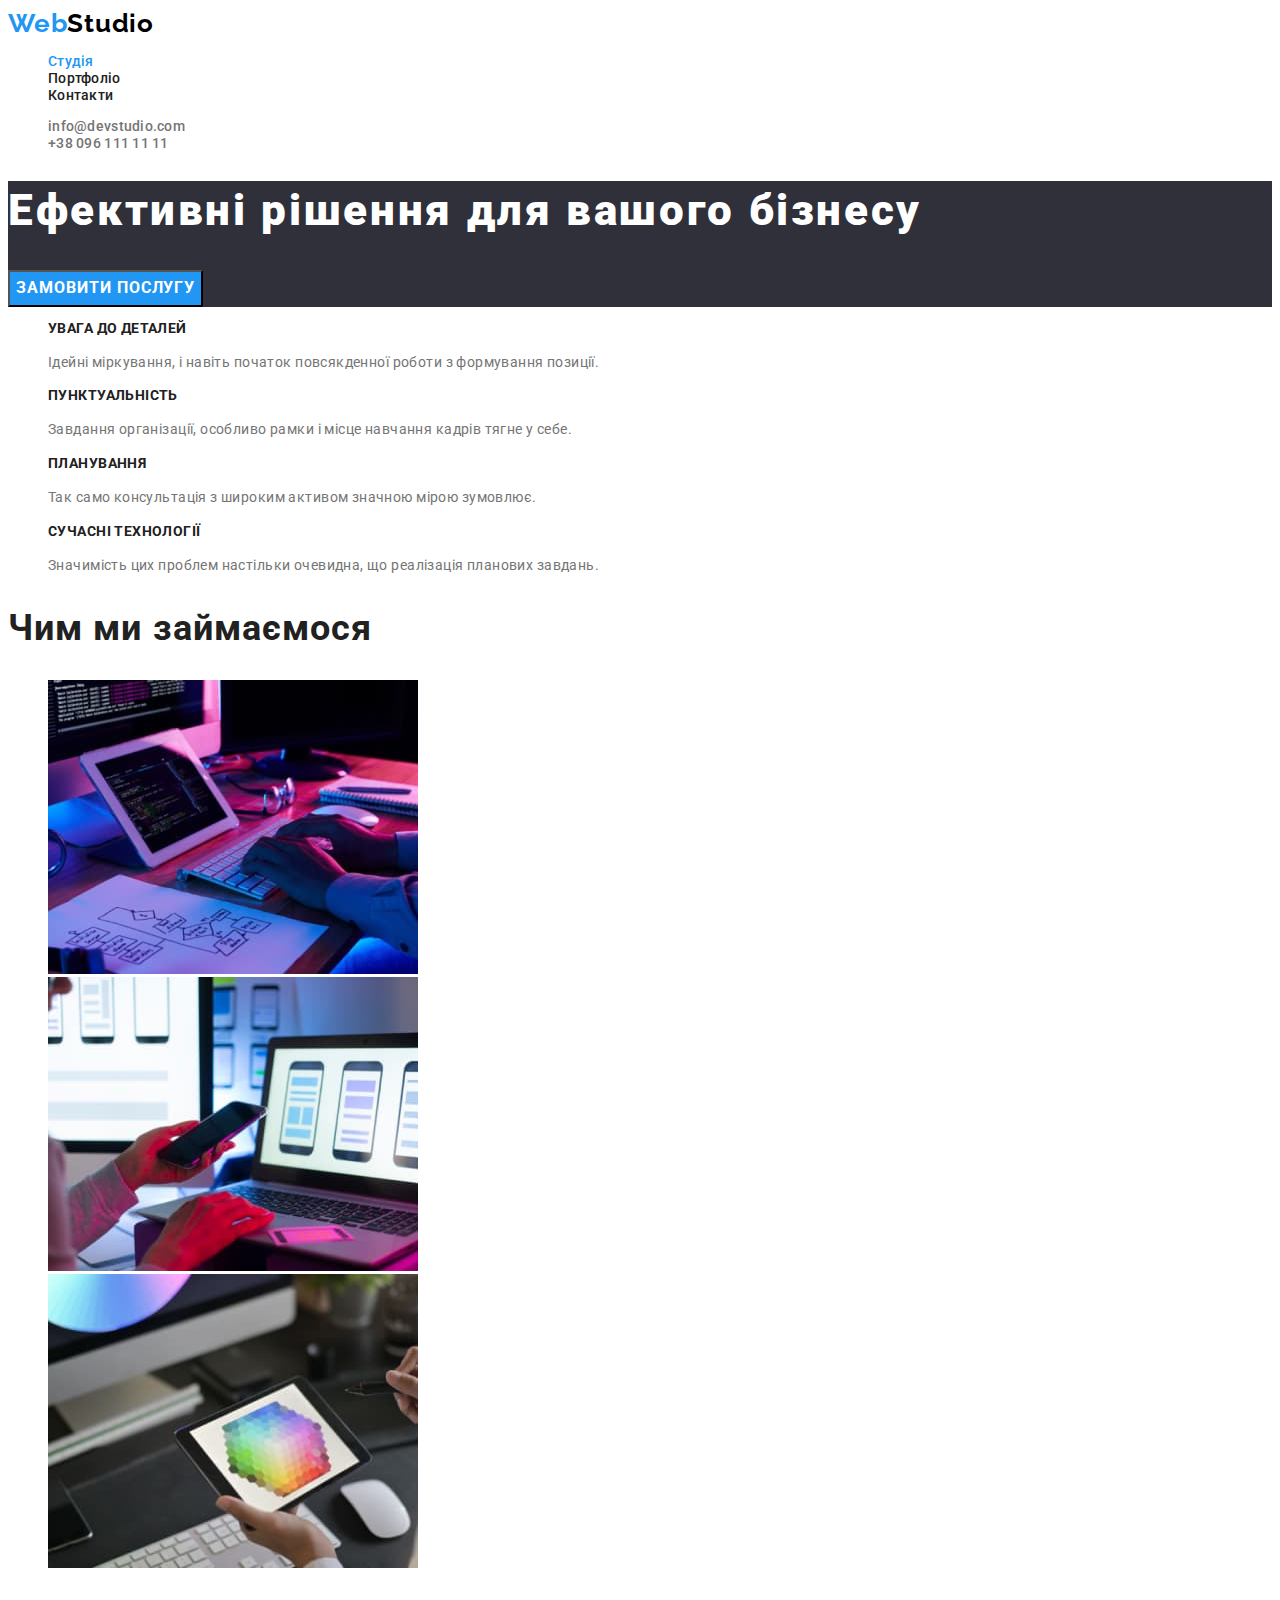
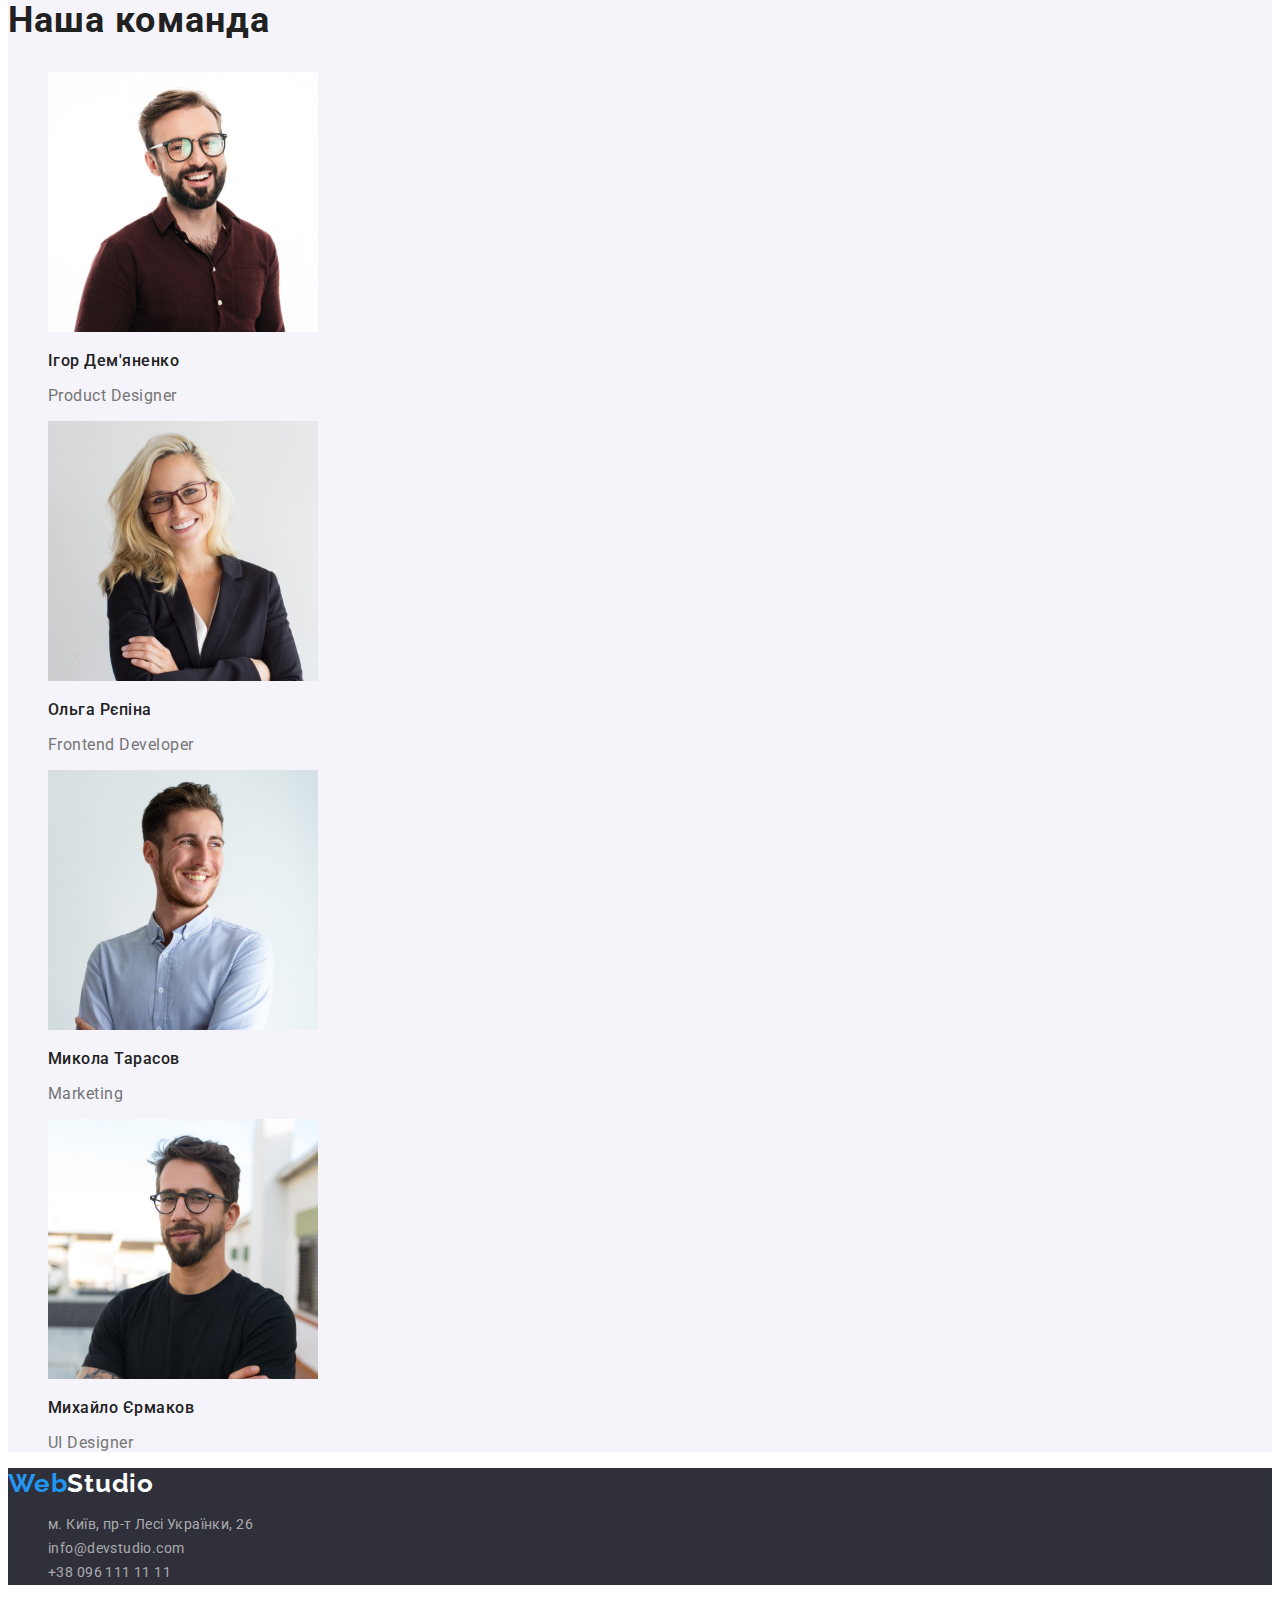
<file: index.html>
<!DOCTYPE html>
<html lang="uk">
  <head>
    <meta charset="UTF-8" />
    <meta http-equiv="X-UA-Compatible" content="IE=edge" />
    <meta name="viewport" content="width=device-width, initial-scale=1.0" />
    <link rel="preconnect" href="https://fonts.googleapis.com" />
    <link rel="preconnect" href="https://fonts.gstatic.com" crossorigin />
    <link
      href="https://fonts.googleapis.com/css2?family=Raleway:wght@700&family=Roboto:wght@400;500;700;900&display=swap"
      rel="stylesheet"
    />
    <title>Document</title>
    <link rel="stylesheet" href="./css/styless.css" />
  </head>
  <body>
    <header class="header">
      <nav>
        <a class="header-logo link" href="./index.html">
          Web<span class="header-logo-color link">Studio</span>
        </a>
        <ul class="header-list list">
          <li class="header-item"><a class="header-link link current" href="./index.html">Студія</a></li>
          <li class="header-item">
            <a class="header-link link" href="./portfolio.html">Портфоліо</a>
          </li>
          <li class="header-item"><a class="header-link link" href="">Контакти</a></li>
        </ul>
      </nav>
      <ul class="list">
        <li class="header-list">
          <a class="header-mail link" href="mailto:info@devstudio.com">info@devstudio.com</a>
        </li>
        <li class="header-list">
          <a class="header-tel link" href="tel:+380961111111">+38 096 111 11 11</a>
        </li>
      </ul>
    </header>
    <main>
      <section class="subject">
        <h1 class="subject-text">Ефективні рішення для вашого бізнесу</h1>
        <button class="btn subject-btn" type="button">Замовити послугу</button>
      </section>

      <section>
        <h2 class="visually-hidden">Переваги</h2>
        <ul class="list">
          <li>
            <h3 class="teem-top">увага до деталей</h3>
            <p class="teem-text">
              Ідейні міркування, і навіть початок повсякденної роботи з формування позиції.
            </p>
          </li>
          <li>
            <h3 class="teem-top">пунктуальність</h3>
            <p class="teem-text">
              Завдання організації, особливо рамки і місце навчання кадрів тягне у себе.
            </p>
          </li>
          <li>
            <h3 class="teem-top">планування</h3>
            <p class="teem-text">Так само консультація з широким активом значною мірою зумовлює.</p>
          </li>
          <li>
            <h3 class="teem-top">cучасні технології</h3>
            <p class="teem-text">
              Значимість цих проблем настільки очевидна, що реалізація планових завдань.
            </p>
          </li>
        </ul>
      </section>

      <section>
        <h2 class="teem-desk">Чим ми займаємося</h2>
        <ul class="list">
          <li><img src="images/img.jpg" alt="photo" width="370" /></li>
          <li><img src="images/img1.jpg" alt="photo" width="370" /></li>
          <li><img src="images/img2.jpg" alt="photo" width="370" /></li>
        </ul>
      </section>

      <section class="teem">
        <h2 class="teem-desk">Наша команда</h2>
        <ul class="list">
          <li>
            <img src="images/user.jpg" alt="user" width="270" />
            <h3 class="teem-subtitle">Ігор Дем'яненко</h3>
            <p class="teem-subtitle-text">Product Designer</p>
          </li>
          <li>
            <img src="images/user1.jpg" alt="user" width="270" />
            <h3 class="teem-subtitle">Ольга Рєпіна</h3>
            <p class="teem-subtitle-text">Frontend Developer</p>
          </li>
          <li>
            <img src="images/user2.jpg" alt="user" width="270" />
            <h3 class="teem-subtitle">Микола Тарасов</h3>
            <p class="teem-subtitle-text">Marketing</p>
          </li>
          <li>
            <img src="images/user3.jpg" alt="user" width="270" />
            <h3 class="teem-subtitle">Михайло Єрмаков</h3>
            <p class="teem-subtitle-text">UI Designer</p>
          </li>
        </ul>
      </section>
    </main>

    <footer class="footer">
      <a class="header-logo link" href="./index.html">
        Web<span class="footer-logo-color">Studio</span></a
      >
      <address>
        <ul class="list">
          <li class="footer-list">
            <a
              class="footer-link-addres link"
              href="https://goo.gl/maps/4okefofMVxkLToea6"
              target="_blank"
              rel="noopener noeeferrer nofollow"
              >м. Київ, пр-т Лесі Українки, 26</a
            >
          </li>
          <li class="footer-list">
            <a class="footer-link-mail link" href="mailto:info@devstudio.com">info@devstudio.com</a>
          </li>
          <li class="footer-list">
            <a class="footer-link-tel link" href="tel:+380961111111">+38 096 111 11 11</a>
          </li>
        </ul>
      </address>
    </footer>
  </body>
</html>
</file>
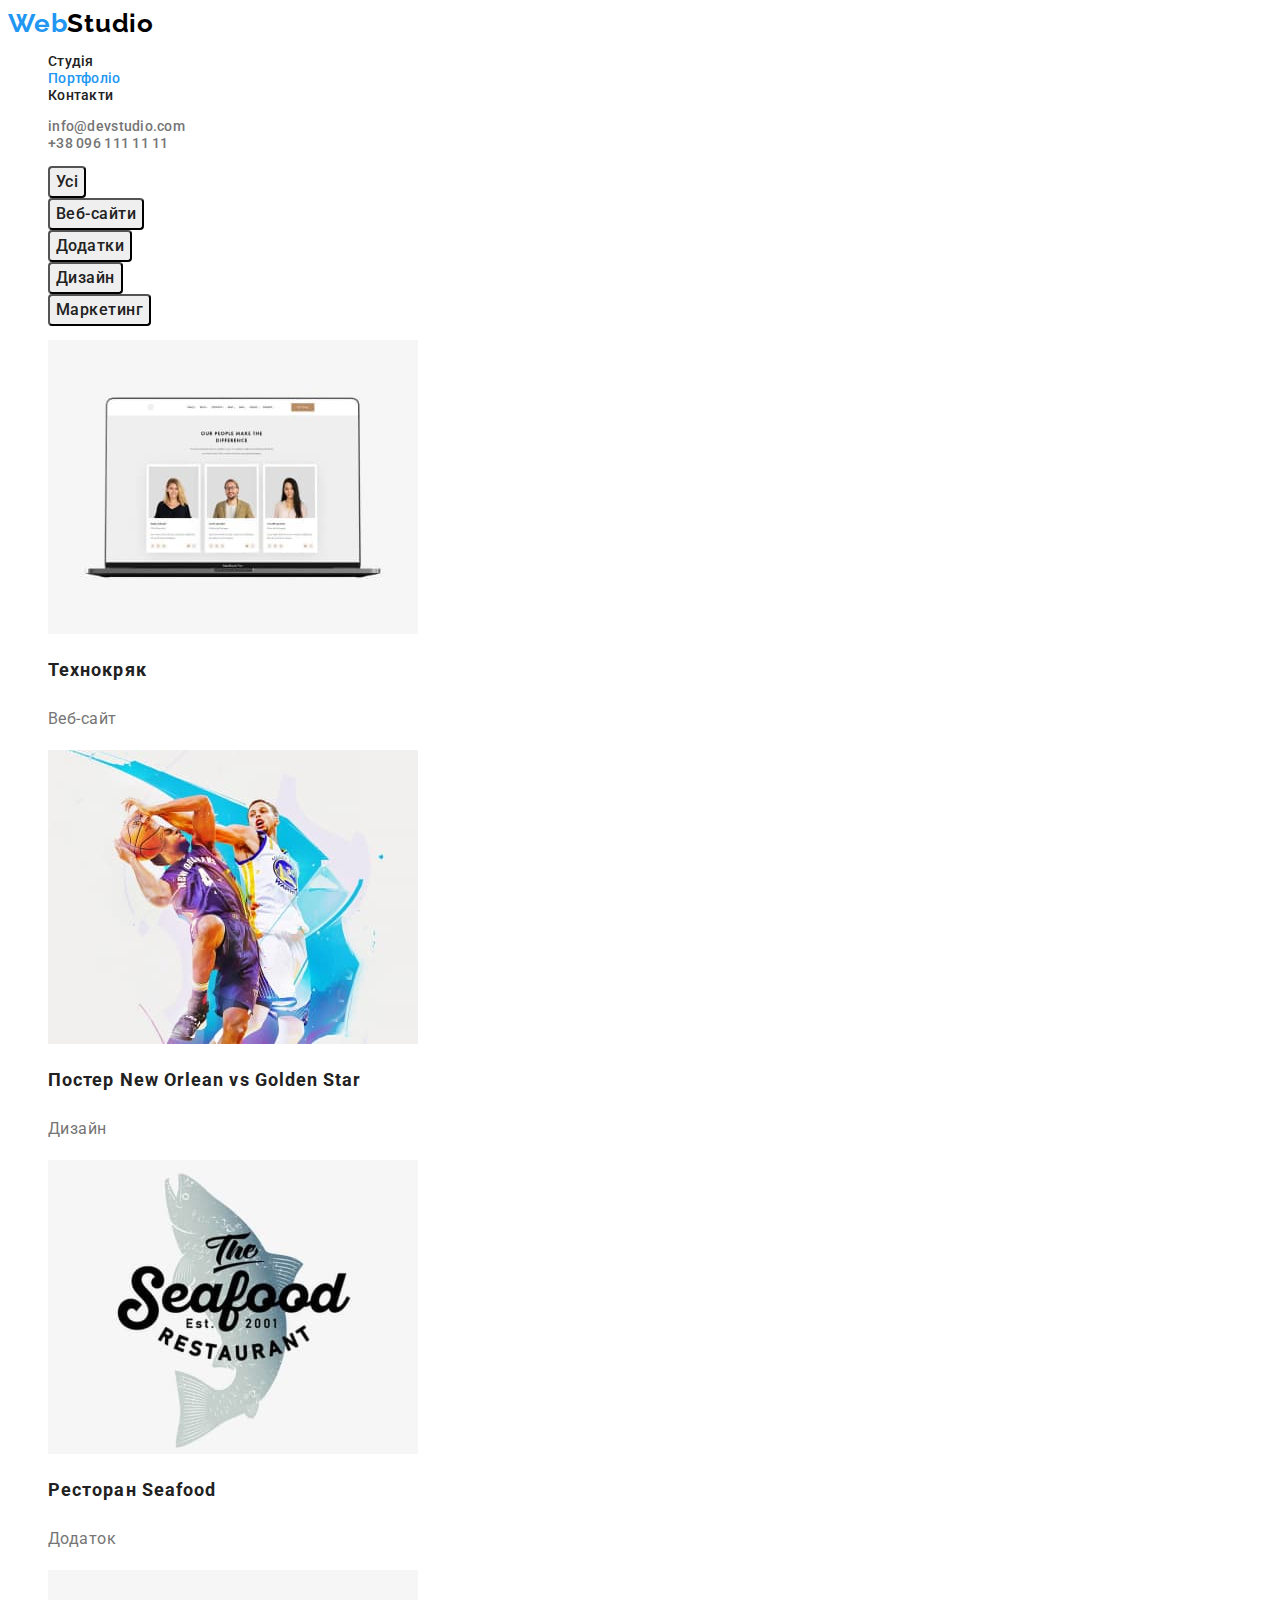
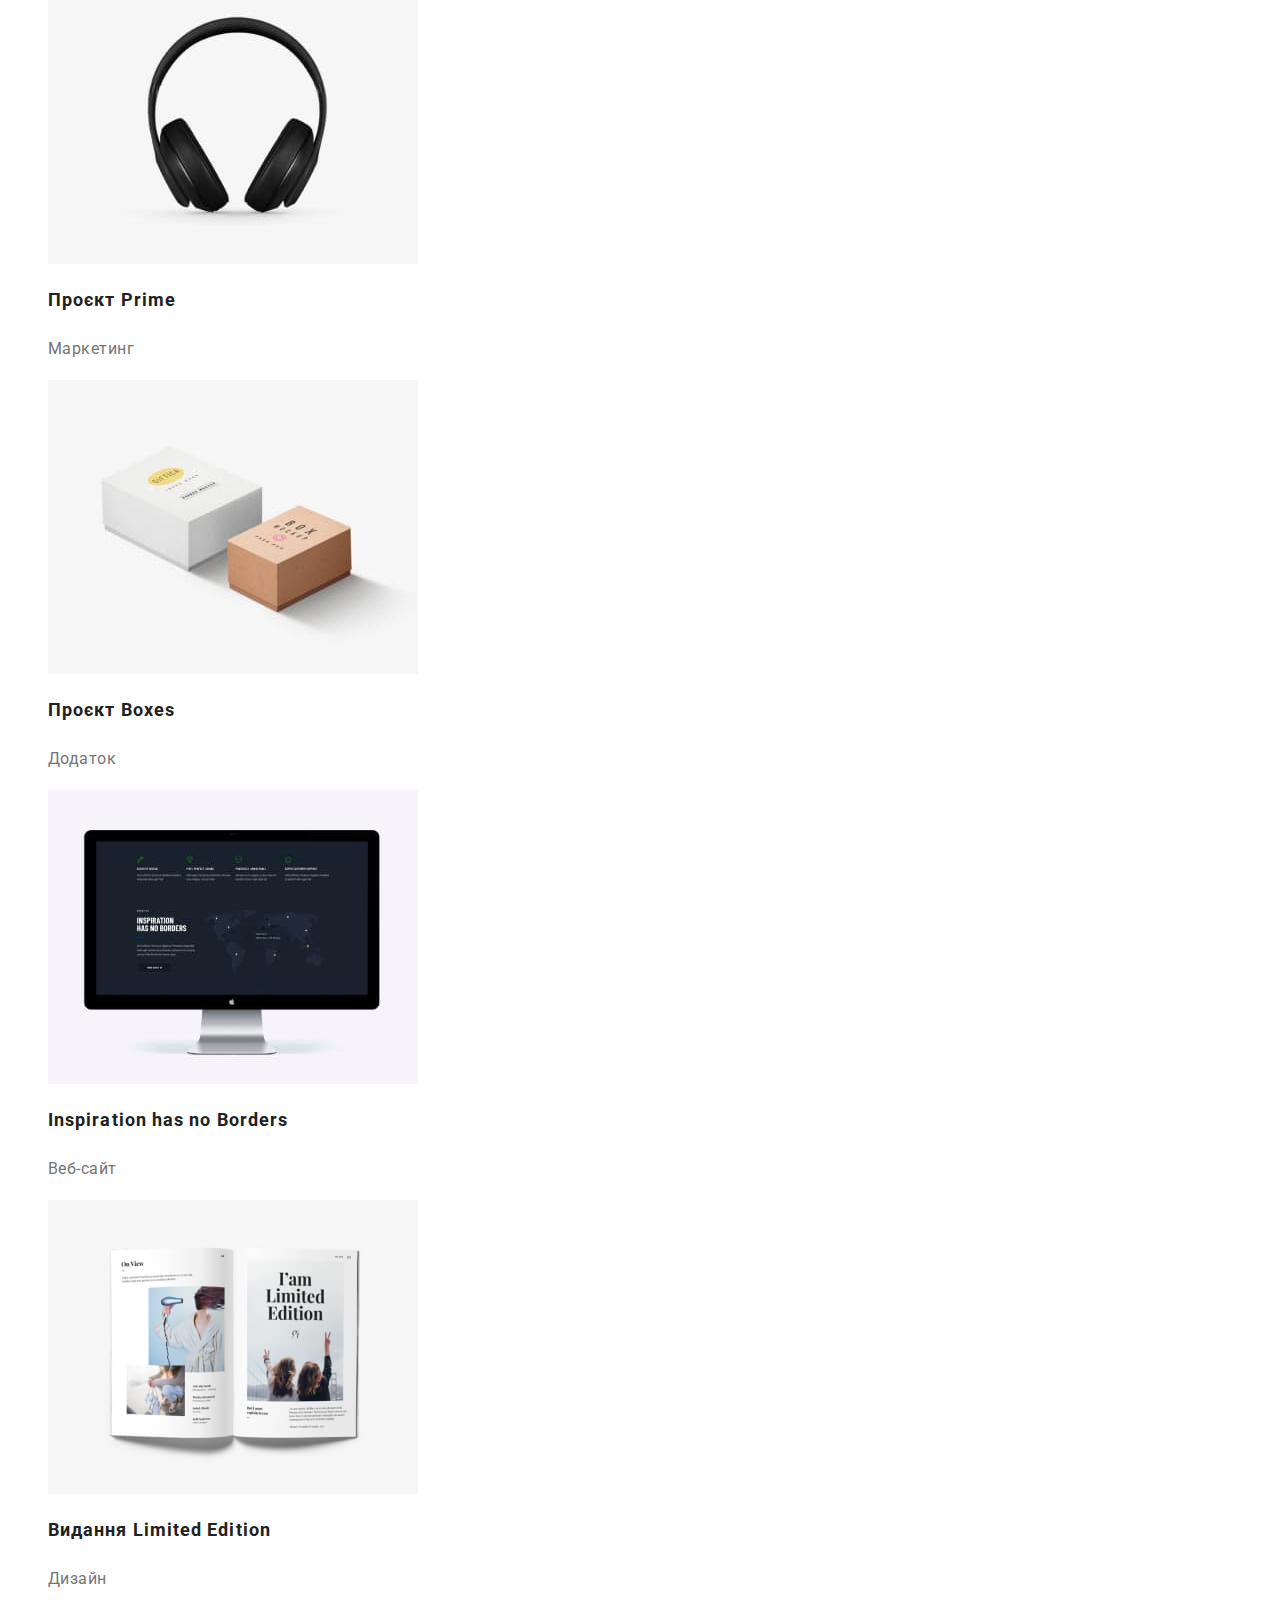
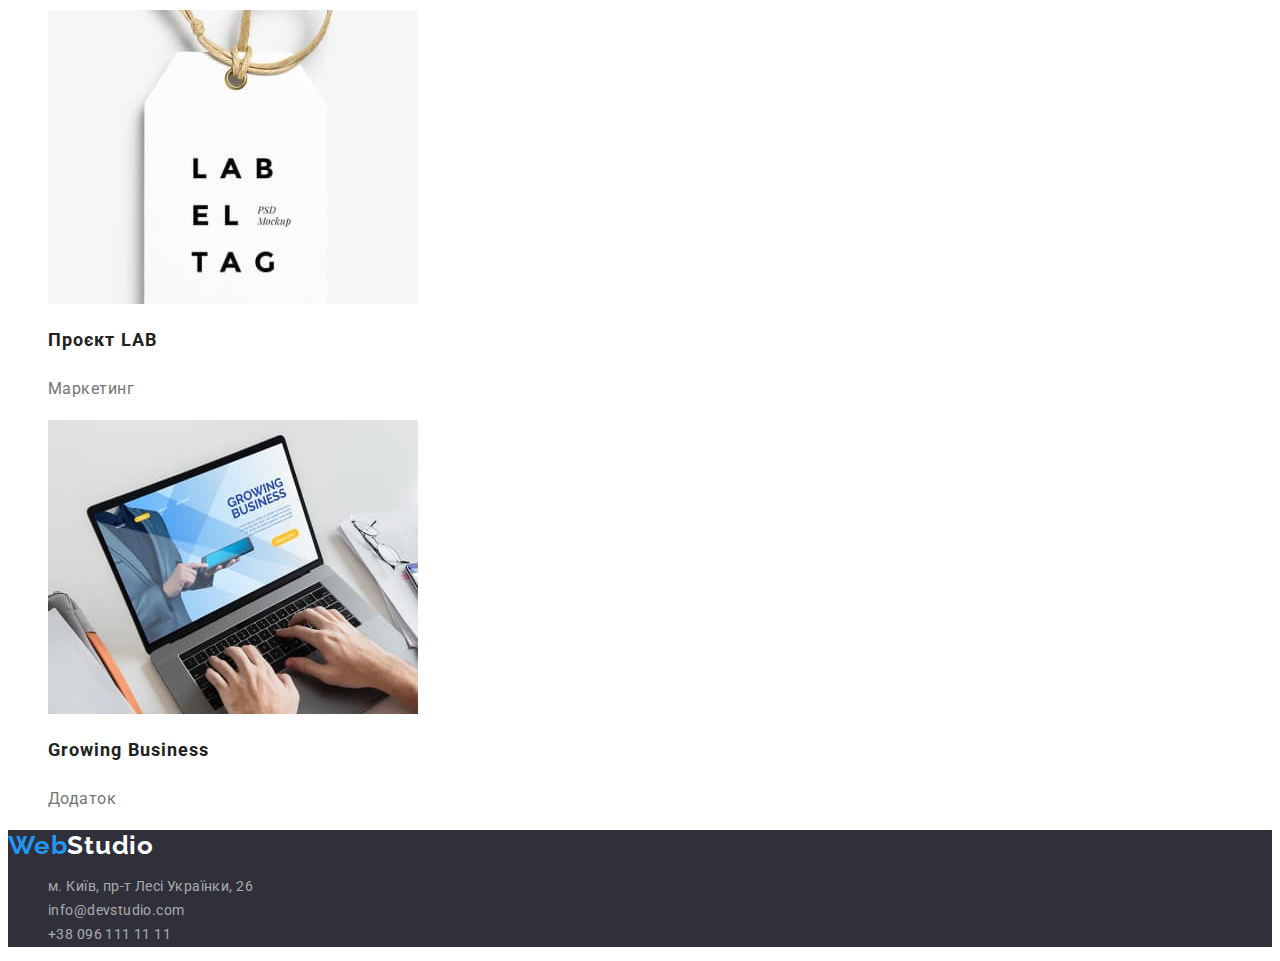
<file: portfolio.html>
<!DOCTYPE html>
<html lang="en">
  <head>
    <meta charset="UTF-8" />
    <meta http-equiv="X-UA-Compatible" content="IE=edge" />
    <meta name="viewport" content="width=device-width, initial-scale=1.0" />
    <link rel="preconnect" href="https://fonts.googleapis.com" />
    <link rel="preconnect" href="https://fonts.gstatic.com" crossorigin />
    <link
      href="https://fonts.googleapis.com/css2?family=Raleway:wght@700&family=Roboto:wght@400;500;700;900&display=swap"
      rel="stylesheet"
    />
    <title>Document</title>
    <link rel="stylesheet" href="./css/styless.css" />
  </head>
  <body>
    <header class="header">
      <nav>
        <a class="header-logo link" href="./index.html">
          Web<span class="header-logo-color link">Studio</span>
        </a>
        <ul class="header-list list">
          <li class="header-item"><a class="header-link link" href="./index.html">Студія</a></li>
          <li class="header-item">
            <a class="header-link link current" href="./portfolio.html">Портфоліо</a>
          </li>
          <li class="header-item"><a class="header-link link" href="">Контакти</a></li>
        </ul>
      </nav>
      <ul class="list">
        <li class="header-list">
          <a class="header-mail link" href="mailto:info@devstudio.com">info@devstudio.com</a>
        </li>
        <li class="header-list">
          <a class="header-tel link" href="tel:+380961111111">+38 096 111 11 11</a>
        </li>
      </ul>
    </header>
    <main>
      <section>
        <h1 class="visually-hidden">portfolio</h1>
        <ul class="content list">
          <li class="current"><button class="content-btn-item" type="button">Усі</button></li>
          <li><button class="content-btn-item" type="button">Веб-сайти</button></li>
          <li><button class="content-btn-item" type="button">Додатки</button></li>
          <li><button class="content-btn-item" type="button">Дизайн</button></li>
          <li><button class="content-btn-item" type="button">Маркетинг</button></li>
        </ul>
        <ul class="list">
          <li>
            <a class="icon" href="/"
              ><img src="./images/vep1.jpg" alt="project" width="370" />
              <h2 class="icon-text">Технокряк</h2>
              <p class="icon-text-list">Веб-сайт</p></a
            >
          </li>

          <li>
            <a class="icon" href=""
              ><img src="./images/vep2.jpg" alt="project" width="370" />
              <h2 class="icon-text">Постер New Orlean vs Golden Star</h2>
              <p class="icon-text-list">Дизайн</p></a
            >
          </li>

          <li>
            <a class="icon" href=""
              ><img src="./images/vep3.jpg" alt="project" width="370" />
              <h2 class="icon-text">Ресторан Seafood</h2>
              <p class="icon-text-list link">Додаток</p></a
            >
          </li>

          <li>
            <a class="icon" href=""
              ><img src="./images/vep4.jpg" alt="project" width="370" />
              <h2 class="icon-text">Проєкт Prime</h2>
              <p class="icon-text-list">Маркетинг</p></a
            >
          </li>

          <li>
            <a class="icon" href=""
              ><img src="./images/vep5.jpg" alt="project" width="370" />
              <h2 class="icon-text">Проєкт Boxes</h2>
              <p class="icon-text-list">Додаток</p></a
            >
          </li>

          <li>
            <a class="icon" href=""
              ><img src="./images/vep6.jpg" alt="project" width="370" />
              <h2 class="icon-text">Inspiration has no Borders</h2>
              <p class="icon-text-list">Веб-сайт</p></a
            >
          </li>

          <li>
            <a class="icon" href=""
              ><img src="./images/vep7.jpg" alt="project" width="370" />
              <h2 class="icon-text">Видання Limited Edition</h2>
              <p class="icon-text-list">Дизайн</p></a
            >
          </li>

          <li>
            <a class="icon" href=""
              ><img src="./images/vep8.jpg" alt="project" width="370" />
              <h2 class="icon-text">Проєкт LAB</h2>
              <p class="icon-text-list">Маркетинг</p></a
            >
          </li>

          <li>
            <a class="icon" href=""
              ><img src="./images/vep9.jpg" alt="project" width="370" />
              <h2 class="icon-text">Growing Business</h2>
              <p class="icon-text-list">Додаток</p></a
            >
          </li>
        </ul>
      </section>
    </main>
    <footer class="footer">
      <a class="header-logo link" href="./index.html">
        Web<span class="footer-logo-color">Studio</span></a
      >
      <address>
        <ul class="list">
          <li class="footer-list">
            <a
              class="footer-link-addres link"
              href="https://goo.gl/maps/4okefofMVxkLToea6"
              target="_blank"
              rel="noopener noeeferrer nofollow"
              >м. Київ, пр-т Лесі Українки, 26</a
            >
          </li>
          <li class="footer-list">
            <a class="footer-link-mail link" href="mailto:info@devstudio.com">info@devstudio.com</a>
          </li>
          <li class="footer-list">
            <a class="footer-link-tel link" href="tel:+380961111111">+38 096 111 11 11</a>
          </li>
        </ul>
      </address>
    </footer>
  </body>
</html>
</file>
<file: css/styless.css>
:root{
    --main-text-color: #212121;
    --secondary-text-color: #ffffff;
    --ouwer-text-color: #757575;
    --acent-color: #2196f3;
    --contener-color: #eeeeee;
    --logo-color-text: #000000;
    --buttons-port-color: #f5f4fa;
    --footer-text-color: #rgba(255, 255, 255, 0.6);
    --background-footer-color: #2f303a;
    --background-section: #e5e5e5;
    --line-color: #ececec;
    --background-color: #FFFFFF;
    --icon-color: #afb1b8;
    --main-color: roboto, sans-serif;

}

body{
    font-family: 'Roboto', sans-serif;
    color: var(--main-text-color);
    background-color: var(--background-color);
    font-size: 14px;
    letter-spacing: 0.03em;

}
.header-logo{
font-family: 'Raleway';
   font-style: normal;
   font-weight: 700;
   font-size: 26px;
   line-height: 1.19;
   letter-spacing: 0.03em;
   color: var(--acent-color);
   }
   .header-logo-color{
    font-family: 'Raleway';
    font-style: normal;
    font-weight: 700;
    font-size: 26px;
    line-height: 1.19;
l   etter-spacing: 0.03em;
    color: #000000;

   }

.header-list :hover,
.header-list :focus{
     color: var(--acent-color);
     cursor: pointer;
}
.current{
    color: var(--acent-color);
}
.header-link{
font-weight: 500;
font-size: 14px;
line-height: 1.14;
letter-spacing: 0.02em;
color: var(--main-text-color);
}

.current{
    color: var(--acent-color);
}

.header-mail{
font-weight: 500;
font-size: 14px;
line-height: 1.14;
letter-spacing: 0.02em;
color: var(--ouwer-text-color);
}
.header-tel{
font-weight: 500;
font-size: 14px;
line-height: 1.14;
letter-spacing: 0.02em;
color: var(--ouwer-text-color);
}

.list{
    list-style: none;
   
}
.link{
    text-decoration: none
}
.visually-hidden{
 position: absolute;
  white-space: nowrap;
  width: 1px;
  height: 1px;
  overflow: hidden;
  border: 0;
  padding: 0;
  clip: rect(0 0 0 0);
  clip-path: inset(50%);
  margin: -1px;
}

.subject{
    background: var(--background-footer-color)
}
.subject-text{
font-weight: 900;
font-size: 44px;
line-height: 1.36;
letter-spacing: 0.06em;
color: var(--secondary-text-color);

}
.btn :hover,
.btn :focus{
    background: #2196F3;
    color: #2196f3;
}

.subject-btn{
font-family: 'Roboto';
font-weight: 700;
font-size: 16px;
line-height: 1.88;
letter-spacing: 0.06em;
color: var(--secondary-text-color);
background-color: var(--acent-color); 
cursor: pointer;
text-transform: uppercase;

}

.teem-top{
font-weight: 700;
font-size: 14px;
line-height: 1.14;
letter-spacing: 0.03em;
text-transform: uppercase;
color: var(--main-text-color);
}
.teem-text{
font-size: 14px;
line-height: 1.71;
letter-spacing: 0.03em;
color: var(--ouwer-text-color);
}
.teem{
    background: #F5F4FA;
}
.teem-desk{
font-weight: 700;
font-size: 36px;
line-height: 1.16;
letter-spacing: 0.03em;
color: var(--main-text-color);

}
.teem-subtitle{
font-weight: 500;
font-size: 16px;
line-height: 1.19;
letter-spacing: 0.03em;
color: var(--main-text-color);
}
.teem-subtitle-text{
font-size: 16px;
line-height: 1.19;
letter-spacing: 0.03em;
color: var(--ouwer-text-color);
}
.footer{
    background-color:  var(--background-footer-color);

}
.footer-logo-color{
    font-family: 'Raleway';
    font-style: normal;
    font-weight: 700;
    font-size: 26px;
    line-height: 1.19;
 letter-spacing: 0.03em;
color:var(--secondary-text-color) ;

}

.footer-link-tel,
.footer-link-mail{
    font-style: normal;
font-size: 14px;
line-height: 1.71;
letter-spacing: 0.03em;
color: rgba(255, 255, 255, 0.6);
}

.footer-list :focus,
.footer-list :hover{
    color:  var(--secondary-text-color);
    cursor: pointer;
    
}

.footer-link-addres{
font-style: normal;
font-size: 14px;
line-height: 1.71;
letter-spacing: 0.03em;
color: rgba(255, 255, 255, 0.6);
}

                                  /* portfolio */
 
 .content-btn-item {
    font-family: 'Roboto';
    font-style: normal;
    font-weight: 500;
    font-size: 16px;
    line-height: 1.63;
    letter-spacing: 0.03em;
    color: #212121;
    border-radius: 4px;
    
}

.content :hover,
.content :focus{
    color: var(--acent-color);
    cursor: pointer;
}
.icon {
    list-style: none;
    text-decoration: none;
}

.icon-text{
font-weight: 700;
font-size: 18px;
line-height: 2;
letter-spacing: 0.06em;
color: var(--main-text-color);
}
.icon-text-list{
font-size: 16px;
line-height: 1.88;
letter-spacing: 0.03em;
color: var(--ouwer-text-color);
}
</file>
